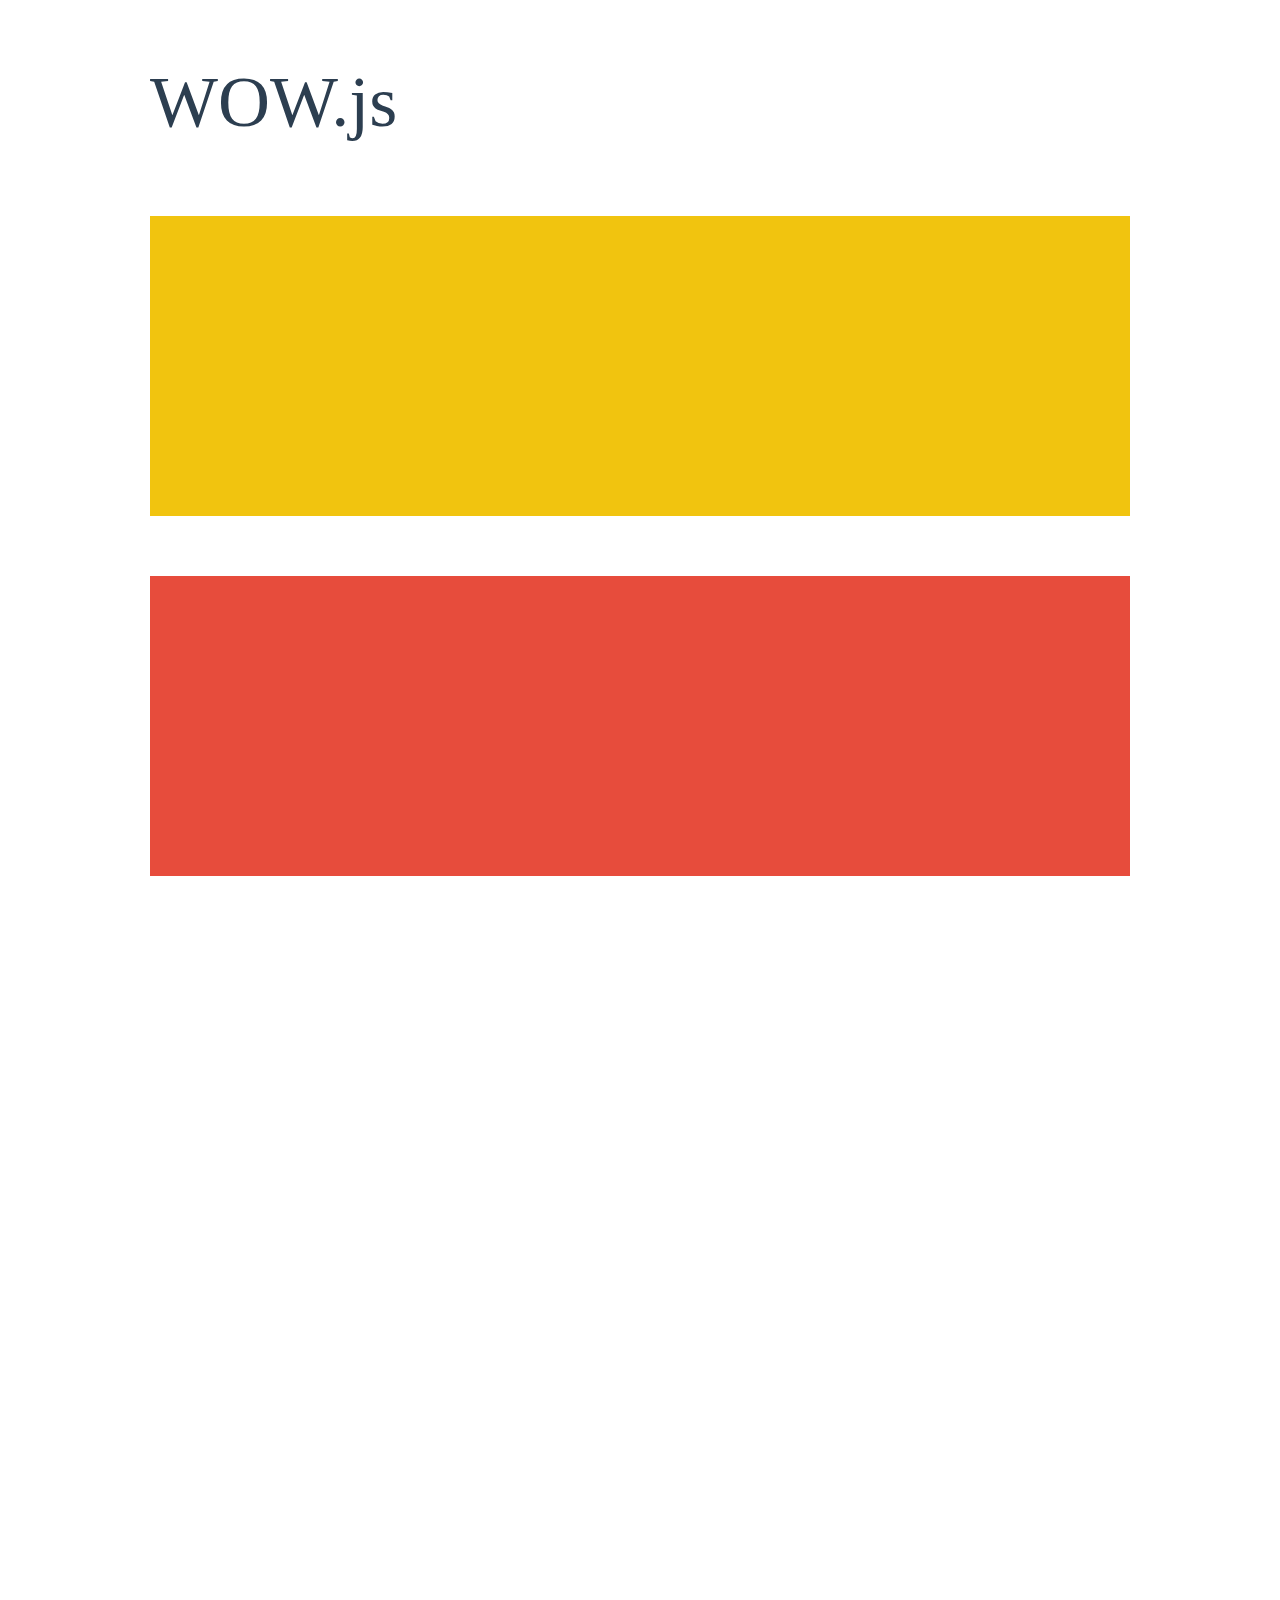
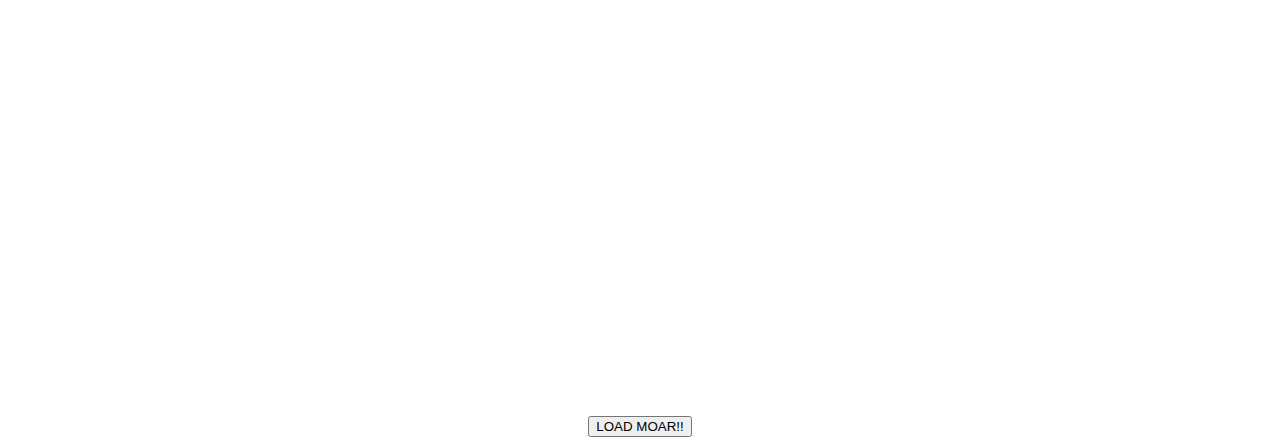
<file: bower_components/wow/demo.html>
<!doctype html>

<html lang="en">
<head>
  <meta charset="utf-8">
  <title>WOW</title>
  <link rel="stylesheet" href="css/libs/animate.css">
  <link rel="stylesheet" href="css/site.css">
  <style>
    .wow:first-child {
      visibility: hidden;
    }
  </style>
  <!--[if IE]>
    <script src="http://html5shiv.googlecode.com/svn/trunk/html5.js"></script>
  <![endif]-->
</head>

<body>
  <div id="container">
    <header>
      <h1>WOW.js</h1>
    </header>
    <div id="main">
      <section class="wow fadeInDown" style="background-color: #f1c40f;"></section>
      <section class="wow pulse" style="background-color: #e74c3c;" data-wow-iteration="infinite" data-wow-duration="1500ms"></section>
      <section class="section--purple wow slideInRight" data-wow-delay="2s"></section>
      <section class="section--blue wow bounceInLeft" data-wow-offset="300"></section>
      <section class="section--green wow slideInLeft" data-wow-duration="4s"></section>
      <button id="moar">LOAD MOAR!!</button>
    </div>
  </div>
  <script src="dist/wow.js"></script>
  <script>
    wow = new WOW(
      {
        animateClass: 'animated',
        offset:       100,
        callback:     function(box) {
          console.log("WOW: animating <" + box.tagName.toLowerCase() + ">")
        }
      }
    );
    wow.init();
    document.getElementById('moar').onclick = function() {
      var section = document.createElement('section');
      section.className = 'section--purple wow fadeInDown';
      this.parentNode.insertBefore(section, this);
    };
  </script>
</body>
</html>
</file>
<file: bower_components/wow/css/site.css>
h1 {
  font-size:     72px;
  line-height:   1.5;
  color: #2c3e50;
  font-weight:   100;
}

#container {
  width:  980px;
  margin: 0 auto;
}

section {
  height: 300px;
  margin: 60px 0;
}

.section--purple {
  background-color: #9b59b6;
}

.section--blue {
  background-color: #3498db;
}

.section--green {
  background-color: #2ecc71;
}

#main {
  text-align: center;
}

#more {
  margin: 20px auto 48px;
}
</file>
